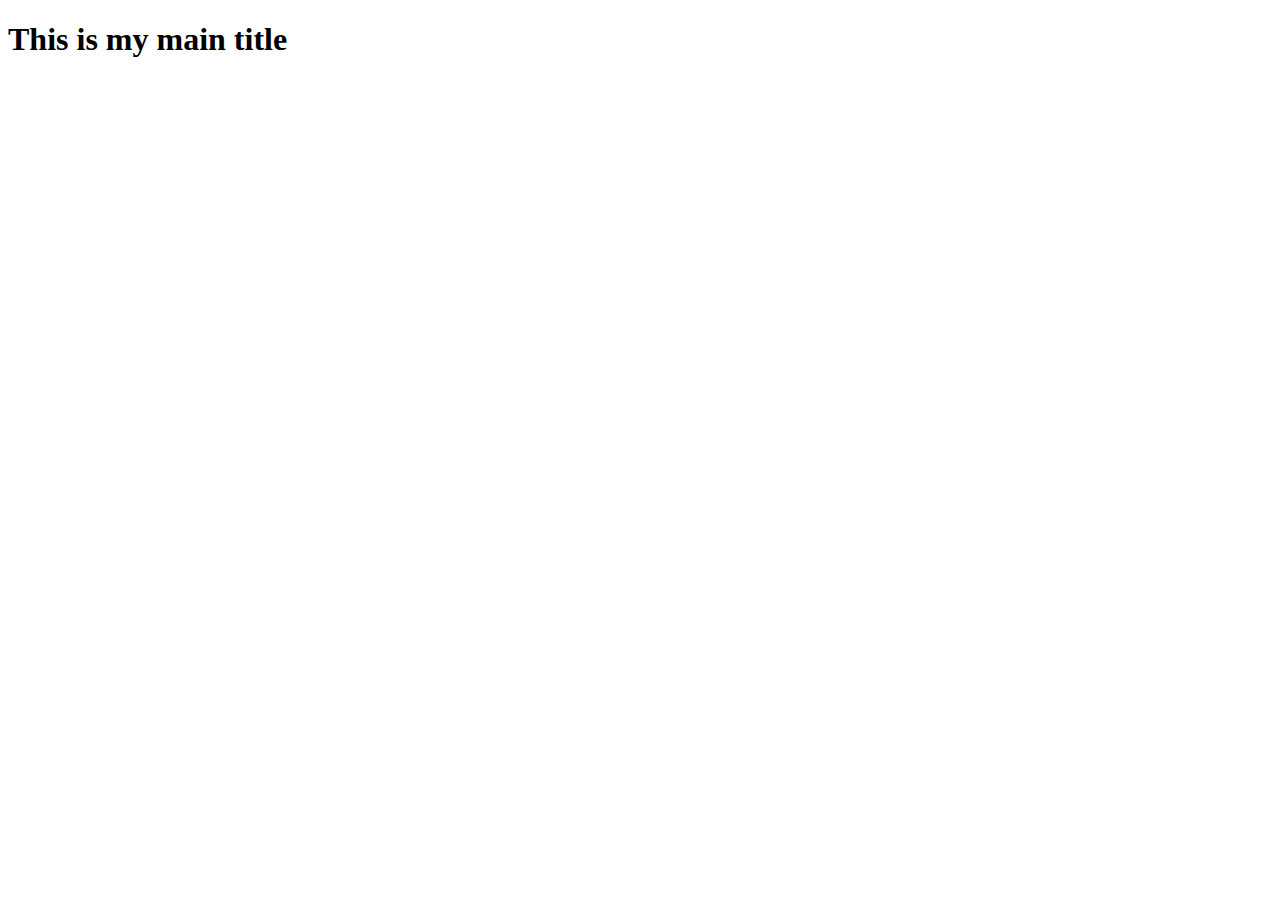
<file: aboutme/index.html>
<!DOCTYPE html>
<html lang="en">
<head>
    <meta charset="UTF-8">
    <meta http-equiv="X-UA-Compatible" content="IE=edge">
    <meta name="viewport" content="width=device-width, initial-scale=1.0">
    <title>Home Page</title>
</head>
<body>
    <h1>This is my main title</h1>
</body>
</html>
</file>
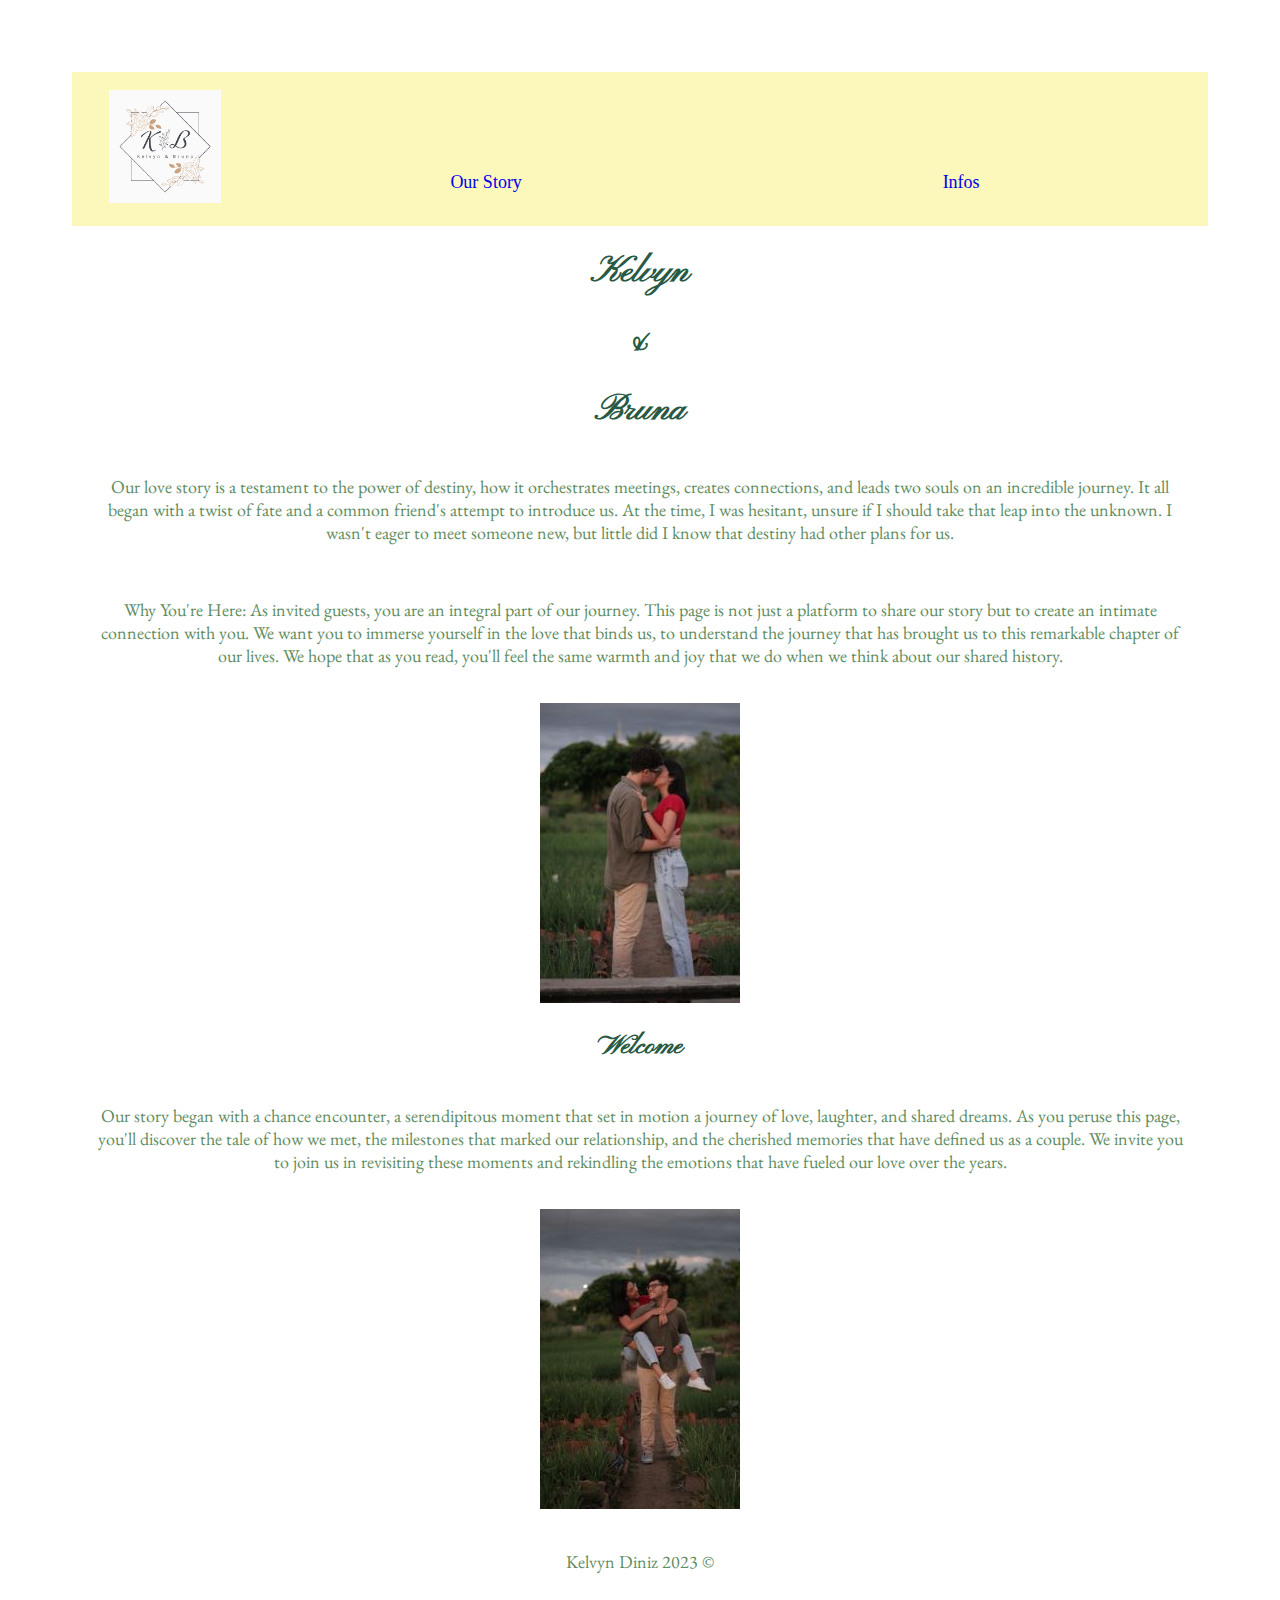
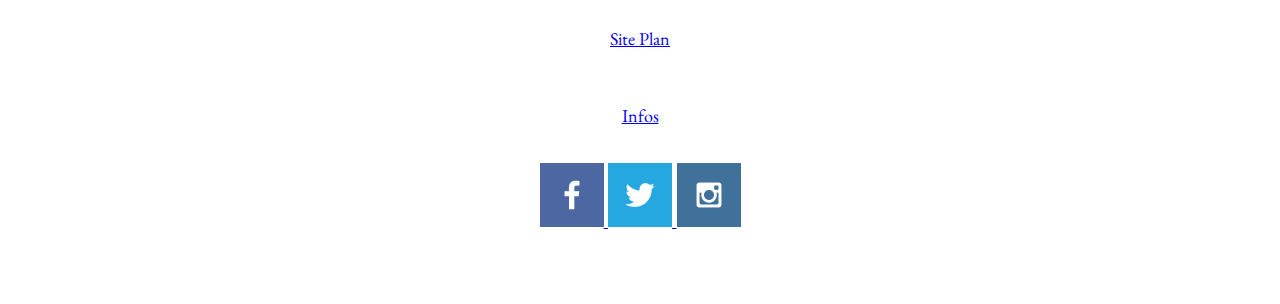
<file: temp/index.html>
<!DOCTYPE html>
<html lang="en">
<head>
  <meta charset="UTF-8">
  <meta name="viewport" content="width=device-width, initial-scale=1.0">
  <title>Kelvyn & Bruna</title>
  <link rel="stylesheet" href="styles/style.css">
</head>
<body>
  <header>
    <a id="logo_link" href="index.html">
      <img src="logo.png" alt="Kelvyn & Bruna logo">
    </a>
    <nav>
      <a href="ourstory.html">Our Story</a>
      <a href="infos.html">Infos</a>
    </nav>
  </header>
  <main>
    <div id="save-the-date">
      <h1 class="1st-name">Kelvyn</h1>
      <h1 id="&-name">&</h1>
      <h1 class="2nd-name">Bruna</h1>
      <p id="1st-p">Our love story is a testament to the power of destiny, how it orchestrates meetings, creates connections, and leads two souls on an incredible journey. It all began with a twist of fate and a common friend's attempt to introduce us. At the time, I was hesitant, unsure if I should take that leap into the unknown. I wasn't eager to meet someone new, but little did I know that destiny had other plans for us.</p>
    </div>
    <div class="paragraph">
      <p>Why You're Here: As invited guests, you are an integral part of our journey. This page is not just a platform to share our story but to create an intimate connection with you. We want you to immerse yourself in the love that binds us, to understand the journey that has brought us to this remarkable chapter of our lives. We hope that as you read, you'll feel the same warmth and joy that we do when we think about our shared history.</p>
      <img src="styles/images/Us_1.JPG" alt="Kelvyn & Bruna">
    </div>
    <div class="paragraph">
      <section>
        <h2>Welcome</h2>
        <p>Our story began with a chance encounter, a serendipitous moment that set in motion a journey of love, laughter, and shared dreams. As you peruse this page, you'll discover the tale of how we met, the milestones that marked our relationship, and the cherished memories that have defined us as a couple. We invite you to join us in revisiting these moments and rekindling the emotions that have fueled our love over the years.</p>
        <img src="styles/images/Us_2.JPG" alt="Kelvyn & Bruna">
      </section>
    </div>
  </main>
  <footer>
    <p>Kelvyn Diniz 2023 &copy;</p>
    <p><a href="site-plan.html">Site Plan</a></p>
    <p><a href="infos.html">Infos</a></p>
    <div class="social">
      <a href="https://facebook.com" target="_blank">
        <img src="styles/images/facebook.png" alt="fb icon">
    </a>
    <a href="https://twitter.com" target="_blank">
        <img src="styles/images/twitter.png" alt="twitter icon">
    </a>
    <a href="https://instagram.com" target="_blank">
        <img src="styles/images/instagram.png" alt="instagram icon">
    </a>
    </div>
  </footer>
</body>
</html>
</file>
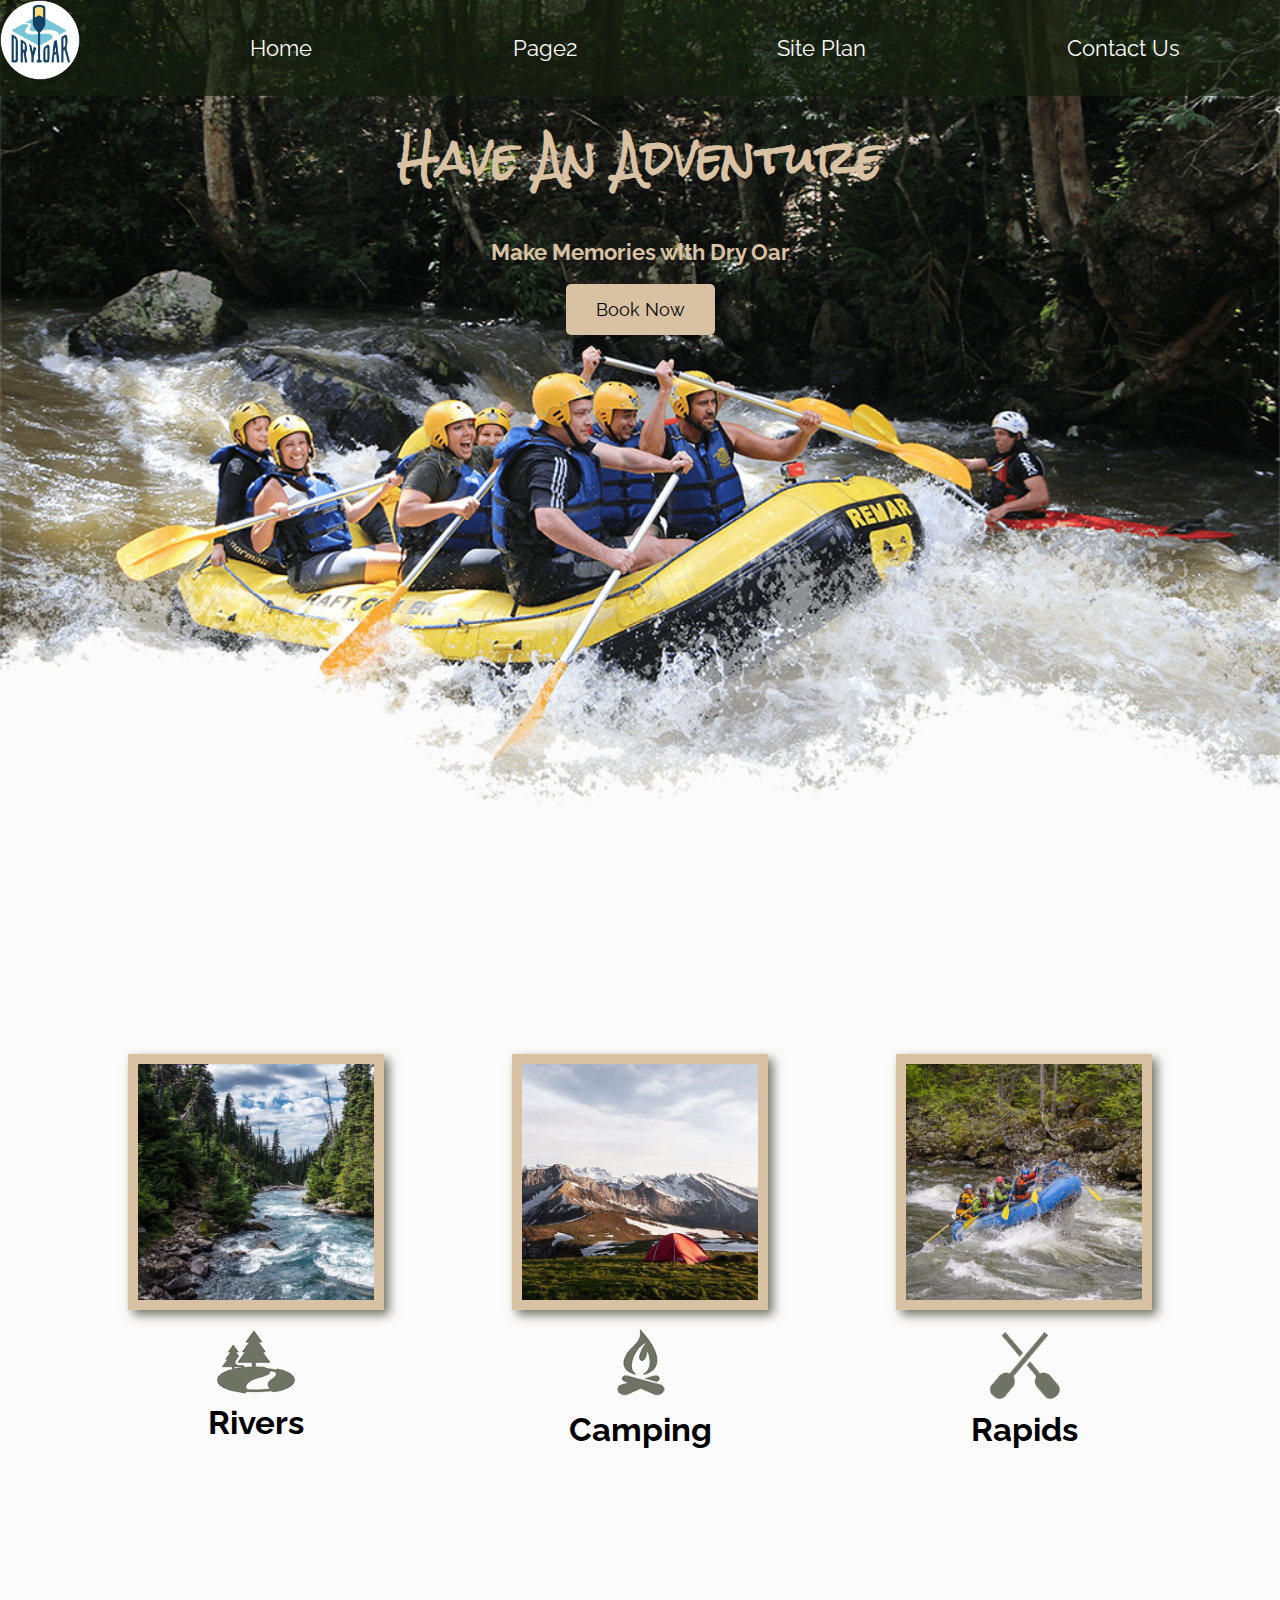
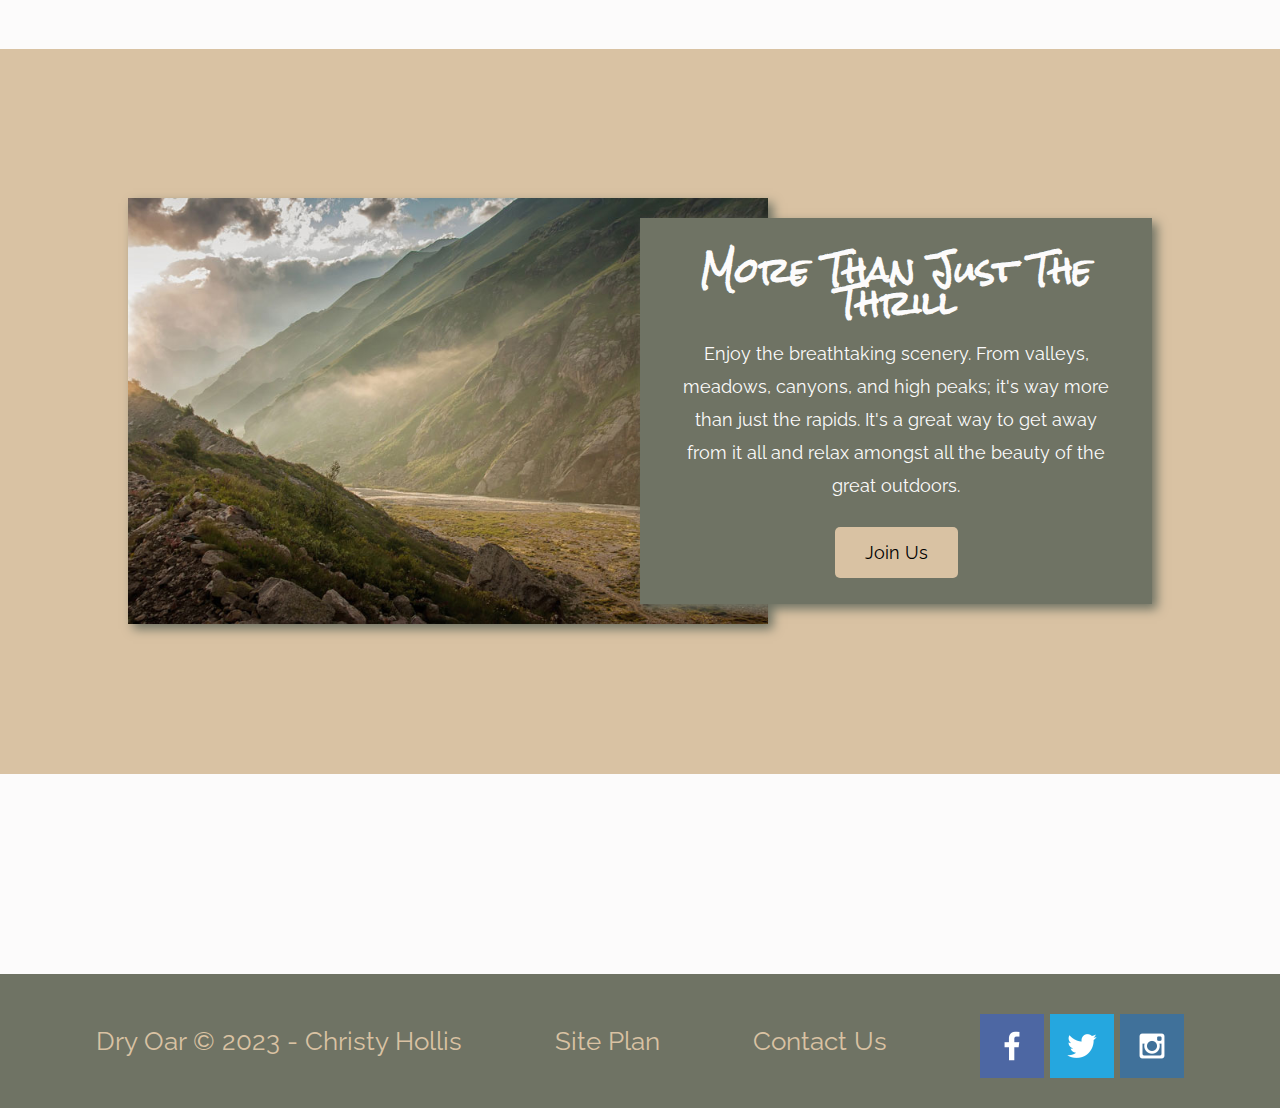
<file: wwr/index.html>
<!DOCTYPE html>
<html lang="en">
<head>
    <link rel="stylesheet" href="styles/style.css">
    <meta charset="UTF-8">
    <meta http-equiv="X-UA-Compatible" content="IE=edge">
    <meta name="viewport" content="width=device-width, initial-scale=1.0">
    <title>Whitewater Rafting Vacations | Dry Oar Boating | Home</title>
</head>
<body>
    <div id="content">
        <header>
            <a id="logo_link" href="index.html">
                <img class="logo" src="images/logo.png" alt="Dry Oar Logo">
            </a>
            <nav>
                <a href="index.html">Home</a>
                <a href="rivers.html">Page2</a>
                <a href="site-plan-rafting.html">Site Plan</a>
                <a href="contactus.html">Contact Us</a>
            </nav>
        </header>
        <div id="hero">
            <div id="hero-box">
                <img id="hero-img" src="images/hero.png" alt="People enjoying rafting">
            </div>
            <section id="hero-msg">
                <h1 class="home-title">Have An Adventure</h1>
                <h4>Make Memories with Dry Oar</h4>
                <div class="button-box">
                    <a class="book" href="contactus.html">Book Now</a>
                </div>
            </section>
        </div>
        <main class="home-grid">
            <section class="rivers-card">
                <img class="card-img" src="images/rivers.jpg" alt="river in forest">
                <img class="icon" src="images/river_icon.png" alt="river icon">
                <h2>Rivers</h2>
            </section>
            <section class="camping-card">
                <img class="card-img" src="images/camping.jpg" alt="tent in a mountain">
                <img class="icon" src="images/fire_icon.png" alt="fire icon">
                <h2>Camping</h2>
            </section>
            <section class="rapids-card">
                <img class="card-img" src="images/rapids.jpg" alt="rafting boat">
                <img class="icon" src="images/oars.png" alt="oars icon">
                <h2>Rapids</h2>
            </section>
            <div id="background"></div>
            <img class="mountains" src="images/mountains.jpg" alt="Misty mountains">
            <section class="msg">
                <h2>More Than Just The Thrill</h2>
                <p>Enjoy the breathtaking scenery. From valleys, meadows, canyons, and high peaks; 
                    it's way more than just the rapids. It's a great way to get away from it all and relax 
                    amongst all the beauty of the great outdoors. </p>
                <a class='join' href="rivers.html">Join Us</a>
            </section>
        </main>
        <footer>
            <p>Dry Oar &copy; 2023 - Christy Hollis</p>
            <p><a href="site-plan-rafting.html">Site Plan</a></p>
            <p><a href="contactus.html">Contact Us</a></p>
            <div class="social">
                <a href="https://facebook.com" target="_blank">
                    <img src="images/facebook.png" alt="fb icon">
                </a>
                <a href="https://twitter.com" target="_blank">
                    <img src="images/twitter.png" alt="twitter icon">
                </a>
                <a href="https://instagram.com" target="_blank">
                    <img src="images/instagram.png" alt="instagram icon">
                </a>
            </div>
        </footer>
    </div>
</body>
</html>
</file>
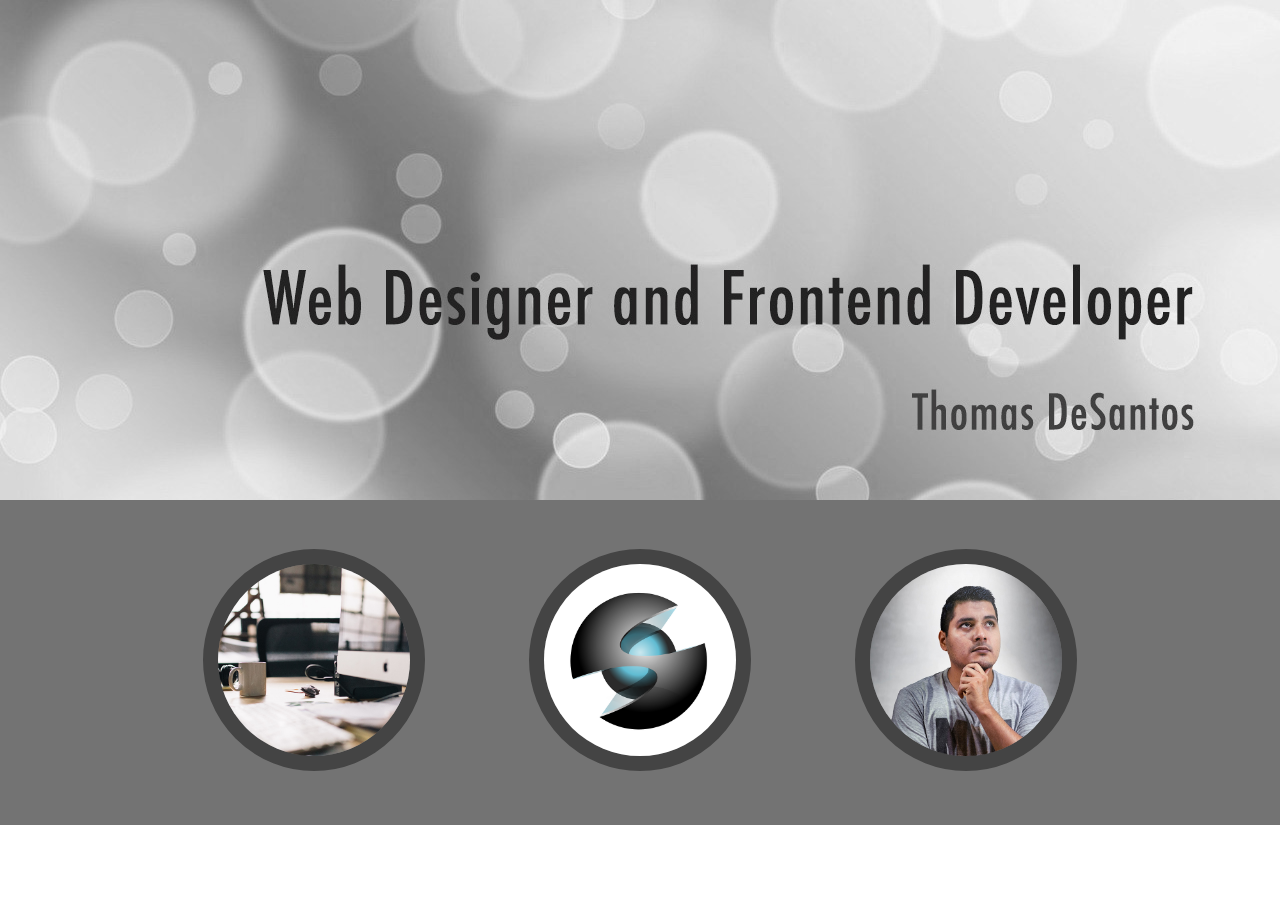
<file: challenges/w05Challenge.html>
<!DOCTYPE html>
<html lang="en">
<head>
    <link rel="stylesheet" href="styles/w05_style.css">
    <meta charset="UTF-8">
    <meta http-equiv="X-UA-Compatible" content="IE=edge">
    <meta name="viewport" content="width=device-width, initial-scale=1.0">
    <title>Portfolio Home Page</title>
    
</head>
<body>
    <img class="top" src="images/w05_circles.jpg" alt="circle title">
    <div>
        
        <img src="images/w05_ice_image_desk.jpg" alt="designer desk">
        <img src="images/w05_ice_image_graphic.png" alt="graphic logo">
        <img src="images/w05_ice_image_person.jpg" alt="Thomas DeSantos">
    </div>

    
</body>
</html>
</file>
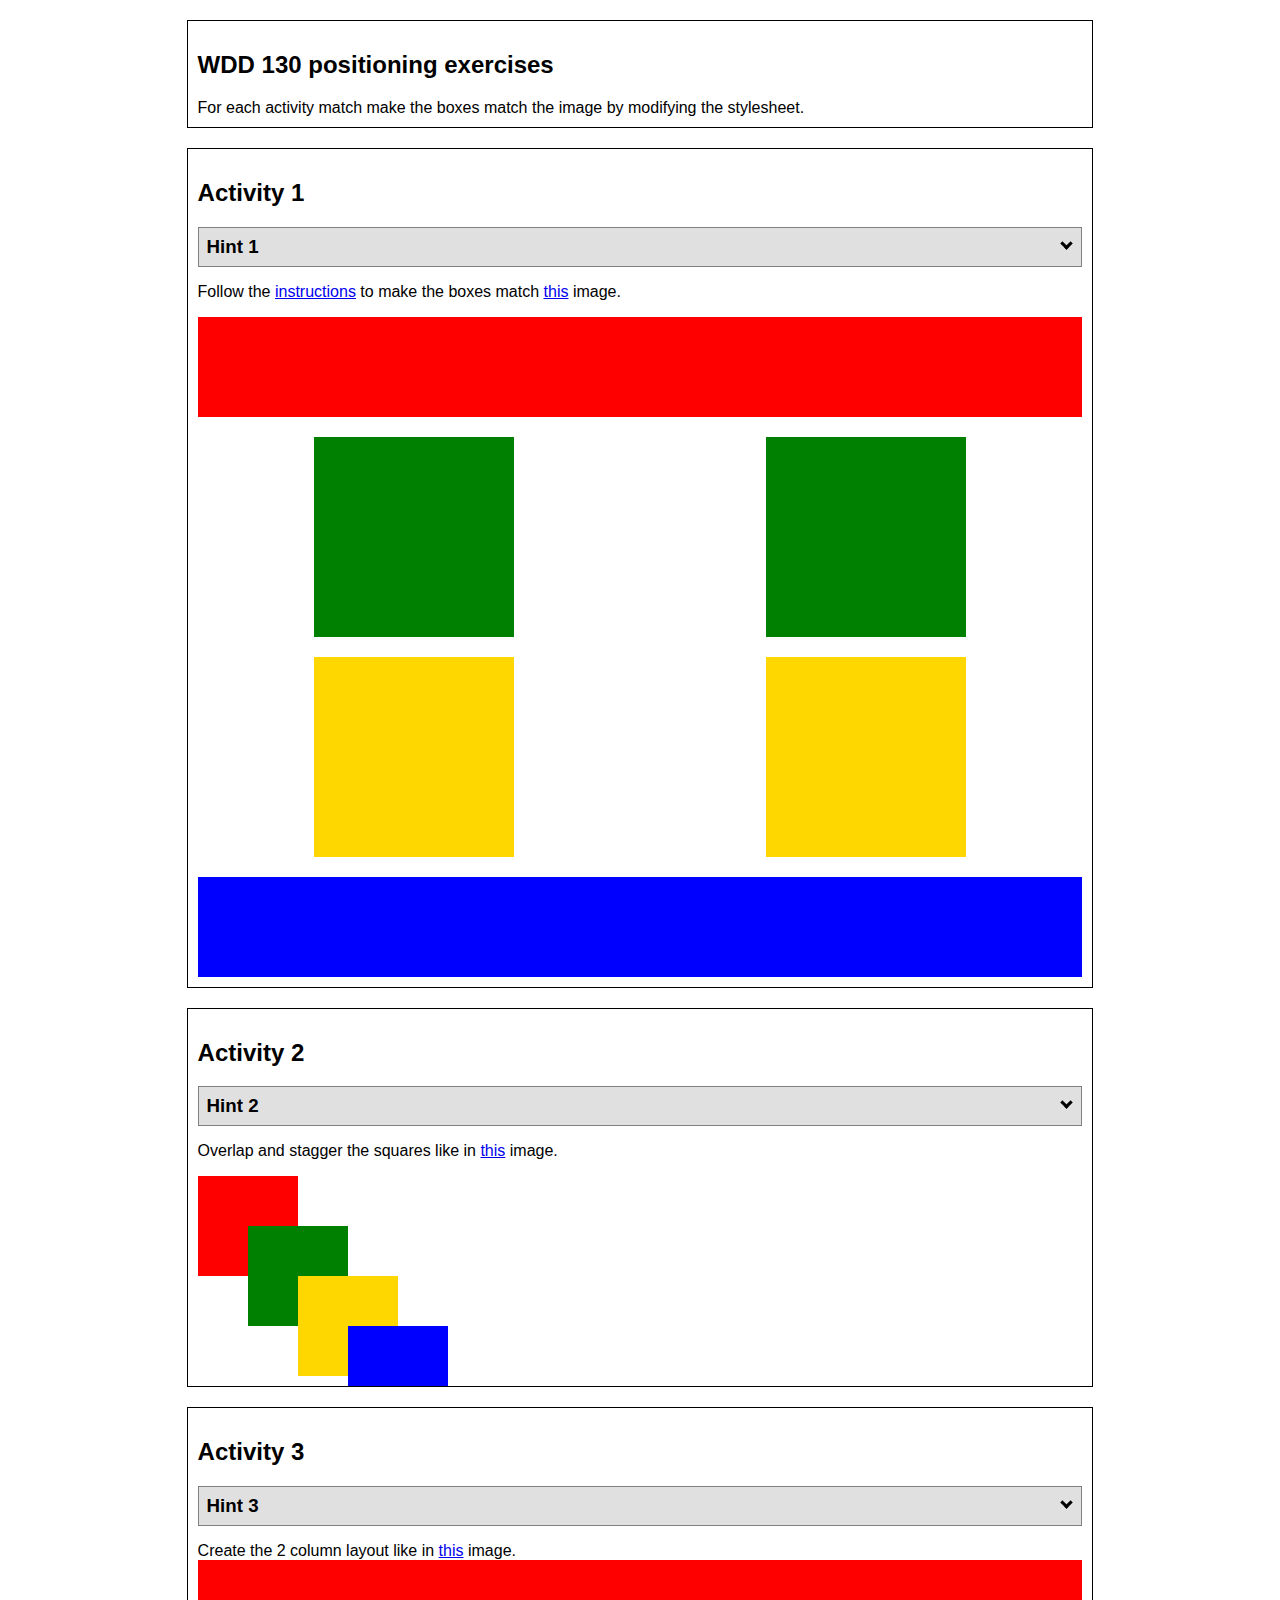
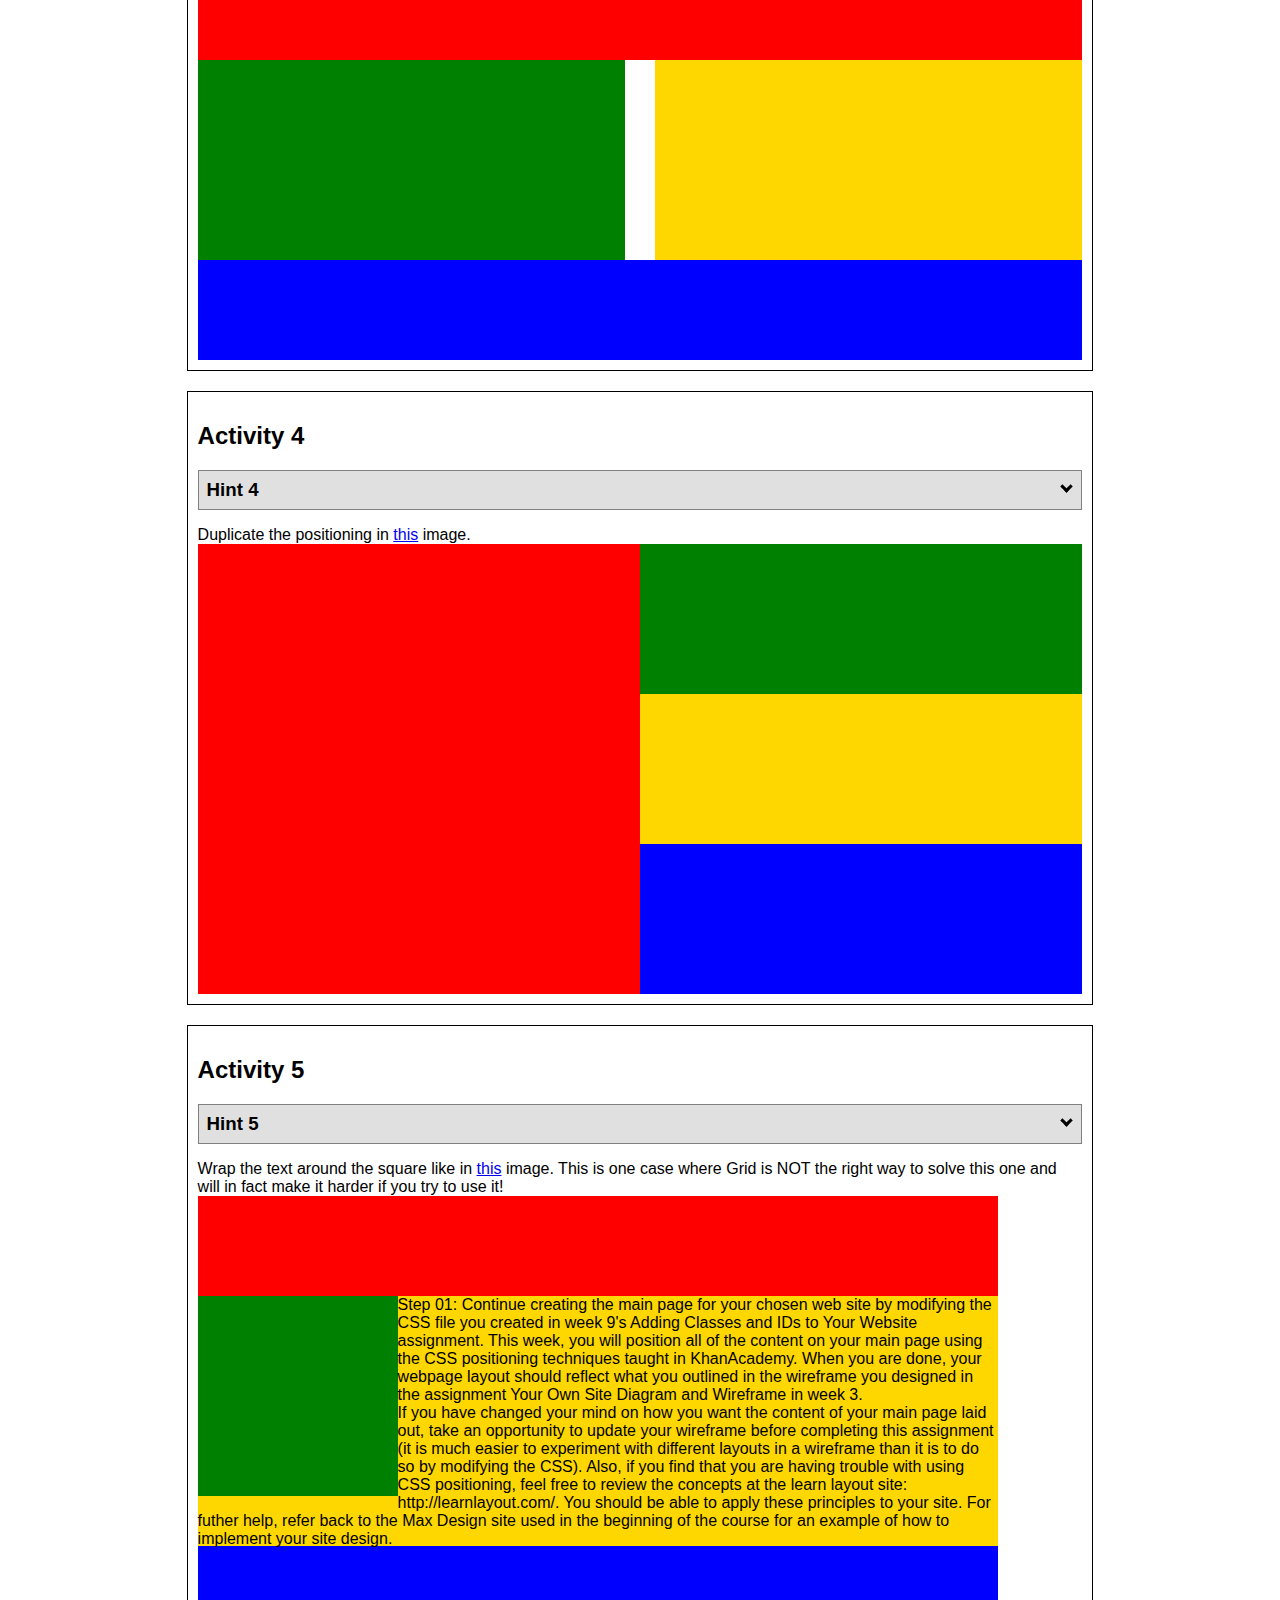
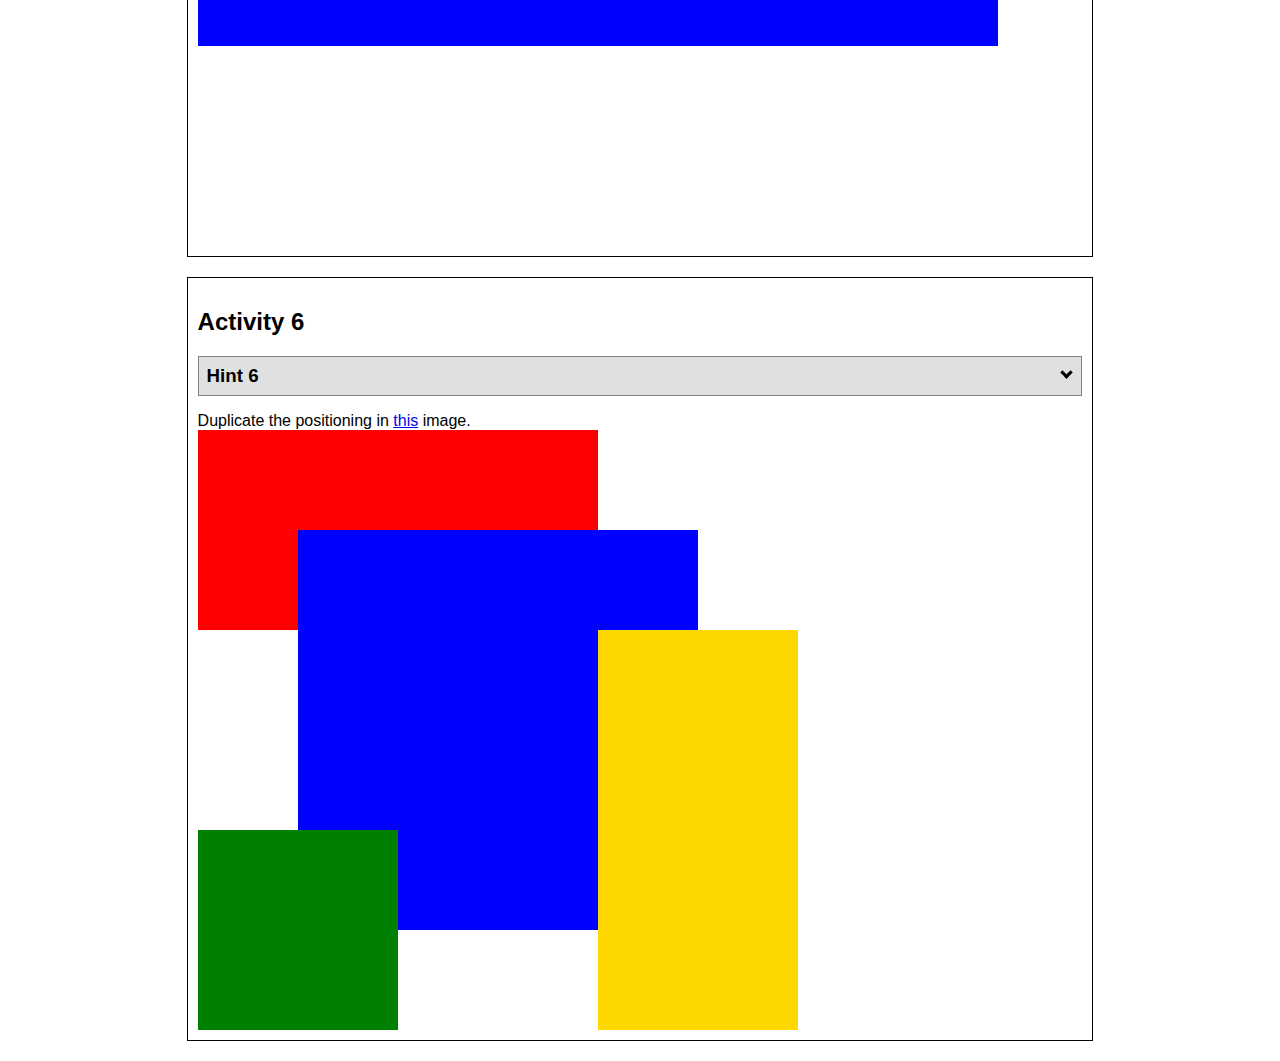
<file: positioning/positioning.html>
<!DOCTYPE html>
<html lang="en">
  <head>
    <!-- HTML - Name: positioning.html -->
    <title>Positioning Activity</title>
    <link rel="stylesheet" type="text/css" href="positionstyles.css" />
  </head>
  <body>
    <div class="activity">
      <h2>WDD 130 positioning exercises</h2>
      For each activity match make the boxes match the image by modifying the stylesheet.</div>
    <div class="activity">
      <h2>Activity 1</h2>
      <section class="hint"><input type="checkbox" ><i></i> <h3>Hint 1</h3><div><p>Check out the <a href="https://byui-wdd.github.io/wdd130/activities/w06-css-positioning.html" target="_blank">activity instructions</a> in Ilearn!</p></div></section>
      <p>Follow the <a href="https://byui-wdd.github.io/wdd130/activities/w06-css-positioning.html" target="_blank">instructions</a> to make the boxes match  <a href="https://byui-wdd.github.io/wdd130/images/example1.png" target="_blank">this</a> image.</p>
      <div class="content1" >
        <div class="red1" ></div>
        <div class="green1" ></div>
        <div class="green1" ></div>
        <div class="yellow1"></div>
        <div class="yellow1"></div>
        <div class="blue1"></div>
      </div>
    </div>
    <div class="activity">
      <h2>Activity 2</h2>
      <section class="hint"><input type="checkbox" > <h3>Hint 2</h3><i></i><div>
      <ul>
      <li>grid-template-columns: 50px 50px 50px 50px 50px </li></ul></div></section>
      <p>Overlap and stagger the squares like in <a href="https://byui-wdd.github.io/wdd130/images/example2.png" target="_blank">this</a> image.</p>
      <div class="content2" >
        <div class="red2" ></div>
        <div class="green2" ></div>
        <div class="yellow2"></div>
        <div class="blue2"></div>
      </div>
    </div>
    <div class="activity">
      <h2>Activity 3</h2>
      <section class="hint"><input type="checkbox" > <h3>Hint 3</h3><i></i><div><p>This one is going to be best solved with CSS Grid. Remember to make the boxes the right width first...then start moving them around. </p><h4>Properties used:</h4><ul><li>display:grid;</li><li>grid-template-columns:</li><li>grid-column-gap:</li>
        <li>grid-column:</li>  </ul></div></section>
      Create the 2 column layout like in <a href="https://byui-wdd.github.io/wdd130/images/example3.png" target="_blank">this</a>  image.
      <div class="content3" >
        <div class="red3" ></div>
        <div class="green3" ></div>
        <div class="yellow3"></div>
        <div class="blue3"></div>
      </div>
    </div>
    <div class="activity">
      <h2>Activity 4</h2>
      <section class="hint"><input type="checkbox" > <h3>Hint 4</h3><i></i><div><p>For the others we have been primarily concerned with width. For this one you will need to adjust height as well. </p><h4>Properties used:</h4><ul><li>display:grid;</li><li>grid-template-columns:</li><li>grid-row:</li></ul></div></section>
      Duplicate the positioning in <a href="https://byui-wdd.github.io/wdd130/images/example4.png" target="_blank">this</a> image. 
      <div class="content4" >
        <div class="red4" ></div>
        <div class="green4" ></div>
        <div class="yellow4"></div>
        <div class="blue4"></div>
      </div>
    </div>

    <div class="activity">
      <h2>Activity 5</h2>
      <section class="hint"><input type="checkbox" > <h3>Hint 5</h3><i></i><div><p>Grid is <strong>not</strong> the right way to do this.  In fact there is only one way to really do that...and that is with float. Remember that we float the thing we want the text to wrap around.  Also remember to start by making all the shapes the right size and shape.</p><h4>Properties used:</h4><ul><li>float: left;</li></ul></div></section>
      Wrap the text around the square like in <a href="https://byui-wdd.github.io/wdd130/images/example5.png" target="_blank">this</a> image. This is one case where Grid is NOT the right way to solve this one and will in fact make it harder if you try to use it!
      <div class="content5" >
        <div class="red5" ></div>
        <div class="green5" ></div>
        <div class="yellow5">Step 01: Continue creating the main page for your chosen web site by modifying the CSS file you created in week 9's Adding Classes and IDs to Your Website assignment. This week, you will position all of the content on your main page using the CSS positioning techniques taught in KhanAcademy. When you are done, your webpage layout should reflect what you outlined in the wireframe you designed in the assignment Your Own Site Diagram and Wireframe in week 3. <br />
          If you have changed your mind on how you want the content of your main page laid out, take an opportunity to update your wireframe before completing this assignment (it is much easier to experiment with different layouts in a wireframe than it is to do so by modifying the CSS). Also, if you find that you are having trouble with using CSS positioning, feel free to review the concepts at the learn layout site: http://learnlayout.com/. You should be able to apply these principles to your site. For futher help, refer back to the Max Design site used in the beginning of the course for an example of how to implement your site design.</div>
        <div class="blue5"></div>
      </div>
    </div>
    <div class="activity">
      <h2>Activity 6</h2>
      <section class="hint"><input type="checkbox" > <h3>Hint 6</h3><i></i><div><p>This one is all about visualizing the grid behind the layout. If you are having a hard time doing that first: all the sizes are even multiples of 100, and second here is another example with the lines drawn: <a href="https://byui-wdd.github.io/wdd130/images/example6-hint.png" target="_blank">example 6 with lines</a>. For this one you will find it easiest if you use px for the column width. You can also use <kbd>z-index</kbd> to control the element layering.    </p><h4>Properties used:</h4><ul><li>display:grid;</li><li>grid-template-columns:</li><li>grid-column:</li><li>grid-row:</li><li><a href="https://www.w3schools.com/cssref/pr_pos_z-index.asp" target="_blank">z-index:</a></li></ul></div></section>
      Duplicate the positioning in <a href="https://byui-wdd.github.io/wdd130/images/example6.png" target="_blank">this</a> image.
      <div class="content6" >
        <div class="red6" ></div>
        <div class="green6" ></div>
        <div class="yellow6"></div>
        <div class="blue6"></div>
      </div>
    </div>
  </body>
</html>
</file>
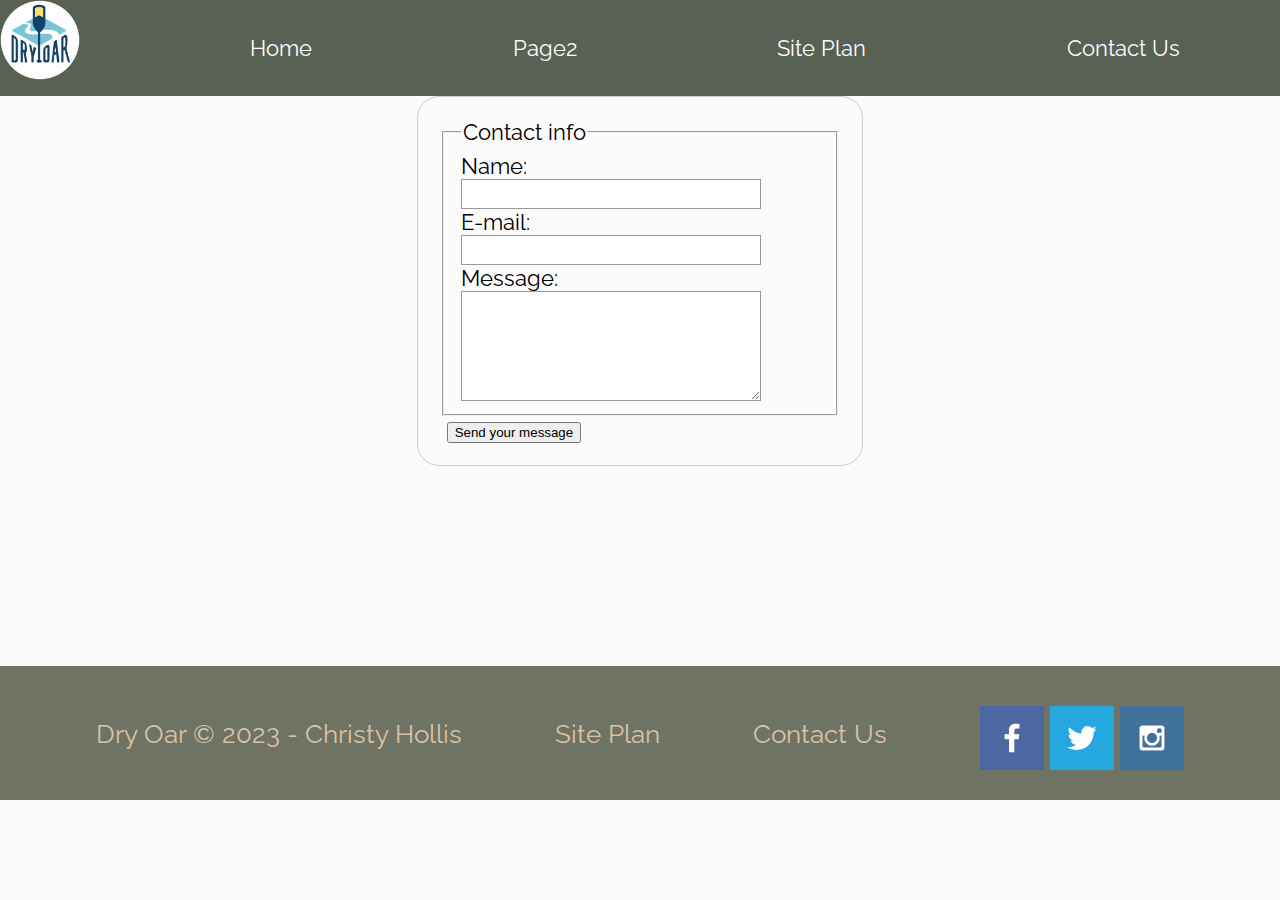
<file: wwr/contactus.html>
<!DOCTYPE html>
<html lang="en">
<head>
    <link rel="stylesheet" href="styles/style.css">
    <meta charset="UTF-8">
    <meta http-equiv="X-UA-Compatible" content="IE=edge">
    <meta name="viewport" content="width=device-width, initial-scale=1.0">
    <title>Whitewater Rafting Vacations | Dry Oar Boating | Contact Us</title>
</head>
<body>
    <div id="content">
        <header>
            <a id="logo_link" href="index.html">
                <img class="logo" src="images/logo.png" alt="Dry Oar Logo">
            </a>
            <nav>
                <a href="index.html">Home</a>
                <a href="rivers.html">Page2</a>
                <a href="site-plan-rafting.html">Site Plan</a>
                <a href="contactus.html">Contact Us</a>
            </nav>
        </header>
       
        <main class="contact-form">
            <form action="/my-handling-form-page" method="post">
                <fieldset>
                         <legend>Contact info</legend>
                              <label for="name">Name:</label>
                              <input type="text" id="name" name="user_name">
                               
                    <label for="mail">E-mail:</label>
                              <input type="email" id="mail" name="user_email">
                                
                              <label for="msg">Message:</label>
                              <textarea id="msg" name="user_message"></textarea>    
                </fieldset>
                     <button type="submit">Send your message</button>
                </form>
                
        </main>
        <footer>
            <p>Dry Oar &copy; 2023 - Christy Hollis</p>
            <p><a href="site-plan-rafting.html">Site Plan</a></p>
            <p><a href="contactus.html">Contact Us</a></p>
            <div class="social">
                <a href="https://facebook.com" target="_blank">
                    <img src="images/facebook.png" alt="fb icon">
                </a>
                <a href="https://twitter.com" target="_blank">
                    <img src="images/twitter.png" alt="twitter icon">
                </a>
                <a href="https://instagram.com" target="_blank">
                    <img src="images/instagram.png" alt="instagram icon">
                </a>
            </div>
        </footer>
    </div>
</body>
</html>
</file>
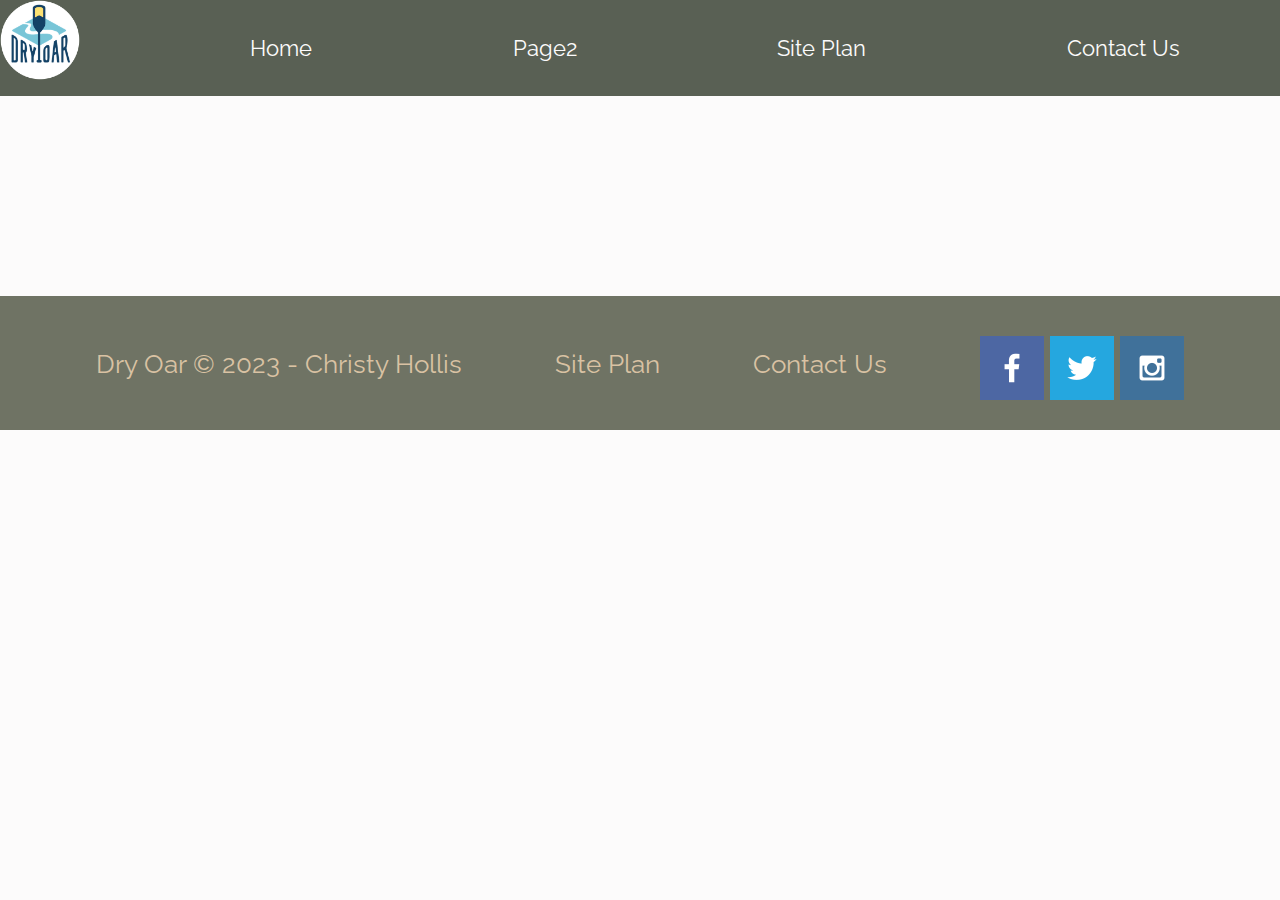
<file: wwr/rivers.html>
<!DOCTYPE html>
<html lang="en">
<head>
    <link rel="stylesheet" href="styles/style.css">
    <meta charset="UTF-8">
    <meta http-equiv="X-UA-Compatible" content="IE=edge">
    <meta name="viewport" content="width=device-width, initial-scale=1.0">
    <title>Whitewater Rafting Vacations | Dry Oar Boating | Home</title>
</head>
<body>
    <div id="content">
        <header>
            <a id="logo_link" href="index.html">
                <img class="logo" src="images/logo.png" alt="Dry Oar Logo">
            </a>
            <nav>
                <a href="index.html">Home</a>
                <a href="#">Page2</a>
                <a href="site-plan-rafting.html">Site Plan</a>
                <a href="contactus.html">Contact Us</a>
            </nav>
        </header>
        <main>

            
        </main>


        <footer>
            <p>Dry Oar &copy; 2023 - Christy Hollis</p>
            <p><a href="site-plan-rafting.html">Site Plan</a></p>
            <p><a href="contactus.html">Contact Us</a></p>
            <div class="social">
                <a href="https://facebook.com" target="_blank">
                    <img src="images/facebook.png" alt="fb icon">
                </a>
                <a href="https://twitter.com" target="_blank">
                    <img src="images/twitter.png" alt="twitter icon">
                </a>
                <a href="https://instagram.com" target="_blank">
                    <img src="images/instagram.png" alt="instagram icon">
                </a>
            </div>
        </footer>
    </div>
</body>
</html>
</file>
<file: temp/styles/style.css>
@import url('https://fonts.googleapis.com/css2?family=EB+Garamond&family=Pinyon+Script&family=Playfair+Display:ital@1&display=swap');


:root {
  /* change the values below to your colors from your palette */
  --primary-color: #FFFAB2   ;
  --secondary-color: #FBB7C0 ;
  --accent1-color: #A42212;
  --accent2-color: white;

  /* change the values below to your chosen font(s) */
  --heading-font: 'Pinyon Script', cursive;
  --sub-heading-font: 'Pinyon Script', cursive;
  --paragraph-font: 'EB Garamond', serif;

  /* these colors below should be chosen from among your palette colors above */
  --headline-color-on-white: #285943;  /* headlines on a white background */ 
  --headline-color-on-color: #64766d; /* headlines on a colored background */ 
  --paragraph-color-on-white: #5E8C61; /* paragraph text on a white background */ 
  --paragraph-color-on-color: #64766d; /* paragraph text on a colored background */ 
  --paragraph-background-color: #fcf7ba  ;
  --nav-link-color: #64766d;
  --nav-background-color: #FFFAB2;
  --nav-hover-link-color: white;
  --nav-hover-background-color: #d6c90d;
}

body {
    max-width: 1200px;
    margin: 0 auto;
    padding: 4em;
    font-size: 18px;
    text-align: center;
  }
  
  h1, h2, h3, h4, h5, h6 {
    font-family: var(--heading-font);
    color: var(--headline-color-on-white);
  }
 
    
  header {
    display: grid;
    grid-template-columns: 150px auto;
    padding: 1em;
    text-align: center;
    color: var(--headline-color-on-color);
    background-color: var(--paragraph-background-color);
  }
   
  p {
    font-family: var(--paragraph-font);
    color: var(--paragraph-color-on-white);
    padding: 1em;
  }

  nav {
    display: flex;
    justify-content: space-around;
}

nav a {
    text-align: center;
    text-decoration: none;
    padding: 15px;
    display: flex;
    flex-wrap:wrap;
    align-content: flex-end;
}

#logo_link img {
    width: 75%;
}
</file>
<file: wwr/styles/style.css>
@import url('https://fonts.googleapis.com/css2?family=Raleway&family=Rock+Salt&display=swap');

#content {
    max-width: 1600px;
    margin: 0 auto;
}

body {
    background-color: #FCFBFB;
    font-family: Raleway, Arial, sans-serif;
    font-size: 22px;
    margin: 0;
    padding: 0;
}

h2 {
    margin: 0;
}

nav {
    display: flex;
    justify-content: space-around;
}

nav a {
    text-align: center;
    color: #FCFBFB;
    text-decoration: none;
    padding: 35px;
}

nav a:hover {
    background-color: black;
    color: #d9c2a3;
}

#hero {
    display: grid;
    grid-template-columns: 1fr 3fr 1fr;
    margin-top: -100px;
}

#hero-box {
    grid-column: 1/4;
    grid-row: 1/3;
    z-index: -1;
}

#hero-msg {
    grid-column: 2/3;
    grid-row: 1/2;
    margin-top: 100px;
}

#hero-msg h1, #hero-msg h4 {
    text-align: center;
    color: #D9C2A3;
}

#hero-img {
    width: 100%;
}

.button-box {
    text-align: center;
}

.home-grid {
    display: grid;
    grid-template-columns: repeat(10, 1fr);
}

main section {
    text-align: center;
}

main section img {
    box-sizing: border-box;
}

header {
    display: grid;
    grid-template-columns: 150px auto;
    background-color: rgba(20, 30, 13, .7);
}


.home-title {
    color: #d9c2a3;
    font-family: 'Rock Salt', 'Bradley Hand', sans-serif;  
    font-size: 2em; 
    margin-top: 10px;
}

h4 {
    color: black;
}

.book, .join {
    background-color: #D9C2A3;
    color: black;
    text-decoration: none;
    font-size: 18px;
    padding: 15px 30px;
    margin-top: 50px;
    border-radius: 5px;
}

.book:hover, .join:hover {
    background-color: #9D9C88;
    color: #fcfbfb;
}

#background {
    background-color: #D9C2A3;
    height: 725px;
    grid-column: 1/11;
    grid-row: 4/9;
}

.msg {
    background-color: #6F7364;
    line-height: 1.5em;
    padding: 35px;
    grid-column: 6/10;
    grid-row: 6/7;
    box-shadow: 5px 5px 10px #6f7364;
}

.msg h2 {
    color: #fcfbfb;  
    font-family: 'Rock Salt', 'Bradley Hand', sans-serif;
}

.msg p {
    color: #fcfbfb;  
    font-size: .8em;
    padding-bottom: 15px; 
}

.icon {
    width: 80px;
    padding-top: 10px;
}

.logo {
    width: 80px;
}

#logo-link {
    padding-top 5px;
    justify-self: center;
    align-self: center;
}

.card-img {
    border: 10px solid #d9c2a3;
    transition: transform .5s;
    box-shadow: 5px 5px 10px #6f7364;
}

.card-img:hover {
    opacity: .6;
    transform: scale(1.1);
}

.card-img, .mountains {
    width: 100%;
}

.mountains {
    width: 100%;
    grid-column: 2/7;
    grid-row: 5/8;
    box-shadow: 5px 5px 10px #6f7364;
}

.rivers-card, .camping-card, .rapids-card {
    margin: 200px 0;
}

.rivers-card {
    grid-column: 2/4;
    grid-row: 2/3;
}

.camping-card {
    grid-column: 5/7;
    grid-row: 2/3;
}

.rapids-card {
    grid-column: 8/10;
    grid-row: 2/3;
}



footer {
    background-color: #6F7364;
    color: #d9c2a3;
    padding: 25px 50px;
    margin-top: 200px;
    display: flex;
    justify-content: space-around;
    align-items: center;
}

footer a {
    color: #d9c2a3;
    text-decoration: none;
}

footer a:hover {
    color: #fcfbfb; 
}

footer p {
    font-size: 1.2em;
}

footer p a:hover {
    text-decoration: underline;
}

footer .social img {
    padding-top: 15px;
}


form {
    /* Center the form on the page */
    margin: 0 auto;
    width: 400px;
    /* Form outline */
    padding: 1em;
    border: 1px solid #ccc;
    border-radius: 1em;
  }
  
  ul {
    list-style: none;
    padding: 0;
    margin: 0;
  }
  
  form li + li {
    margin-top: 1em;
  }
  
  label {
    /* Uniform size & alignment */
    display: inline-block;
    width: 90px;
   /* text-align: right; */
  }
  
  input,
  textarea {
    /* To make sure that all text fields have the same font settings
       By default, textareas have a monospace font */
    font: 1em sans-serif;
  
    /* Uniform text field size */
    width: 300px;
    box-sizing: border-box;
  
    /* Match form field borders */
    border: 1px solid #999;
  }
  
  input:focus,
  textarea:focus {
    /* Additional highlight for focused elements */
    border-color: #000;
  }
  
  textarea {
    /* Align multiline text fields with their labels */
    vertical-align: top;
  
    /* Provide space to type some text */
    height: 5em;
  }
  
  .button {
    /* Align buttons with the text fields */
    padding-left: 90px; /* same size as the label elements */
  }
  
  button {
    /* This extra margin represent roughly the same space as the space
       between the labels and their text fields */
    margin-left: 0.5em;
  }




@media screen and (max-width: 900px) {
    #hero, .home-grid {
        display: block;
        height: auto;
    }
    nav, footer {
        flex-direction: column;
    }
    nav a {
        display: block;
        padding: 15px;
    }
    #hero {
        margin-top: 0;
    }
    #hero-msg {
        margin-top: 0;
    }
    #hero-msg h4 {
        display: none;
    }
    .home-title {
        font-size: 25px;
        color: #6f7364;
    }
    .rivers-card, .camping-card, .rapids-card { 
        margin: 50px auto;
        width: 60%;
    }
    #background {
        display: none;
    }
    .mountains, .msg {
        width: 80%;
        display: block;
        margin: 0 auto;
    }
    footer {
        margin-top: 25px;
    }
}
</file>
<file: challenges/styles/w05_style.css>
body {
    margin: 0;
    padding: 0;
}

.top {
    width: 100%;
}

div {
    width: 100%;
    background-color: #737373;
    text-align: center;
    margin-top: -5px; 
    padding: 0px;
}

div img {
    display: inline-block;
    border-radius: 50%;
    border: 15px solid #444;
    margin: 50px;
    width: 15%;
}
</file>
<file: positioning/positionstyles.css>
/* CSS - Name: "positionstyles.css" */
/* Activity 1 styles */
.content1 {
  /* This is the parent of the activity 1 boxes. */
   display: grid;
   grid-template-columns: 1fr, 1fr;
   grid-gap: 20px;
   justify-items: center;
}
.red1 { 
  width: 100%; 
  height: 100px; 
  background-color: red; 
  grid-column: 1/3;
} 
.green1 {
  width: 200px; 
  height: 200px; 
  background-color: green; 

} 
.yellow1 {
  width: 200px; 
  height: 200px; 
  background-color: gold; 
} 
.blue1 {
  width: 100%; 
  height: 100px; 
  background-color: blue; 
  grid-column: 1/3;
} 
/* Activity 2 styles */ 
.content2 {
  display: grid;
  grid-template-columns: repeat(4, 50px);
  grid-template-rows: repeat(4, 50px);
  /* position: absolute; */
 /* margin-bottom: 100px; */

}
.red2 {
  width: 100px; 
  height: 100px; 
  background-color: red;
} 
.green2 { 
  width: 100px; 
  height: 100px; 
  background-color: green;
  grid-row: 2;
  grid-column: 2/3;
 /* margin-top: 50px; */
} 

.yellow2 {
  width: 100px; 
  height: 100px; 
  background-color: gold;
  grid-row: 3;
  grid-column: 3/4;
 /*  margin-top: 100px; */
} 
.blue2 {
  width: 100px; 
  height: 100px; 
  background-color: blue;
  grid-row: 4;
  grid-column: 4/5;
  /* margin-top: 150px; */
} 

/* Activity 3 styles */ 
.content3 {
  /* This is the parent of the activity 3 boxes. */
  display: grid;
  grid-template-columns: 1fr 1fr;
  grid-column-gap: 30px;
}
.red3 {
  width: 100%; 
  height: 100px; 
  background-color: red; 
  grid-column: 1/3;
} 
.green3 {
  width: 100%; 
  height: 200px; 
  background-color: green;
  grid-column: 1/2;
} 
.yellow3 {
  width: 100%; 
  height: 200px; 
  background-color: gold; 
  grid-column: 2/3;
} 
.blue3 {
  width: 100%;
  height: 100px; 
  background-color: blue; 
  grid-column: 1/3;
} 
/* Activity 4 styles */ 
.content4 {
  /* This is the parent of the activity 4 boxes. */
  height: 450px;
  display: grid;
  grid-template-columns: 1fr 1fr;
  grid-template-rows: 1fr 1fr 1fr;
}
.red4 {
  width: 100%; 
  height: 100%; 
  background-color: red; 
  grid-column: 1/2;
  grid-row: 1/4;
} 
.green4 {
  width: 100%; 
  height: 100%; 
  background-color: green; 
} 
.yellow4 {
  width: 100%; 
  height: 100%; 
  background-color: gold; 
} 
.blue4 {
  width: 100%; 
  height: 100%; 
  background-color: blue; 
} 
/* Activity 5 styles */ 
.content5 {
  /* This is the parent of the activity 5 boxes. */
  height: 650px;
  width: 800px;
 }
.red5 { 
  width: 100%; 
  height: 100px; 
  background-color: red; 
} 
.green5 { 
  width: 200px; 
  height: 200px; 
  background-color: green; 
  float: left;
} 
.yellow5 {
  width: 100%; 
  height: 250px; 
  background-color: gold; 

} 
.blue5 {
  width: 100%; 
  height: 100px; 
  background-color: blue; 
} 
/* Activity 6 styles */ 
.content6 {
  /* This is the parent of the activity 6 boxes. */
  display: grid;
  grid-template-columns: repeat(6, 100px);
  grid-template-rows: repeat(6, 100px);
}
.red6 {
  width: 100%; 
  height: 100%; 
  background-color: red; 
  grid-column: 1/5;
  grid-row: 1/3;
} 
.green6 {
  width: 100%; 
  height: 100%; 
  background-color: green; 
  grid-column: 1/3;
  grid-row: 5/7;
  z-index: 5;
} 
.yellow6 {
  width: 100%; 
  height: 100%; 
  background-color: gold; 
  grid-column: 5/7;
  grid-row: 3/7;
  z-index: 5;
} 
.blue6 {
  width: 100%; 
  height: 100%; 
  background-color: blue; 
  grid-column: 2/6;
  grid-row: 2/6;
} 


/* Do not make any changes below here */
.activity {
  width: 70%; 
  margin: 20px auto; 
  font-family: Arial, sans-serif; 
  border: 1px solid black; 
  padding: 10px; 
  clear:both; 
  overflow: auto;
} 

.hint {
  border: 1px solid grey;
  background: #e0e0e0;
  padding: .5em;
  position: relative;
  margin: 1em 0;
}
.hint h3 {
  margin: 0;
}
.hint:hover {
  background: #d0d0d0;
}
.hint > div {
  display: none;
}

.hint input[type=checkbox] {
  position: absolute;
  width: 100%;
  height: 100%;
  opacity: 0;
  z-index: 1;
  cursor: pointer;
}

.hint input[type=checkbox]:checked ~ div {
  display: block;
}

.hint i {
  position: absolute;
  transform: translate(-6px, 0);
  margin-top: 16px;
  right: 10px;
  top: -3px;
}
.hint i:before, .hint i:after {
  content: "";
  position: absolute;
  background-color: black;
  width: 3px;
  height: 9px;
}
.hint i:before {
  transform: translate(2px, 0) rotate(45deg);
}
.hint i:after {
  transform: translate(-2px, 0) rotate(-45deg);
}

.hint input[type=checkbox]:checked ~ i:before {
  transform: translate(-2px, 0) rotate(45deg);
}
.hint input[type=checkbox]:checked ~ i:after {
  transform: translate(2px, 0) rotate(-45deg);
}
.hint a {
  position: relative;
  z-index: 1;
}
</file>
